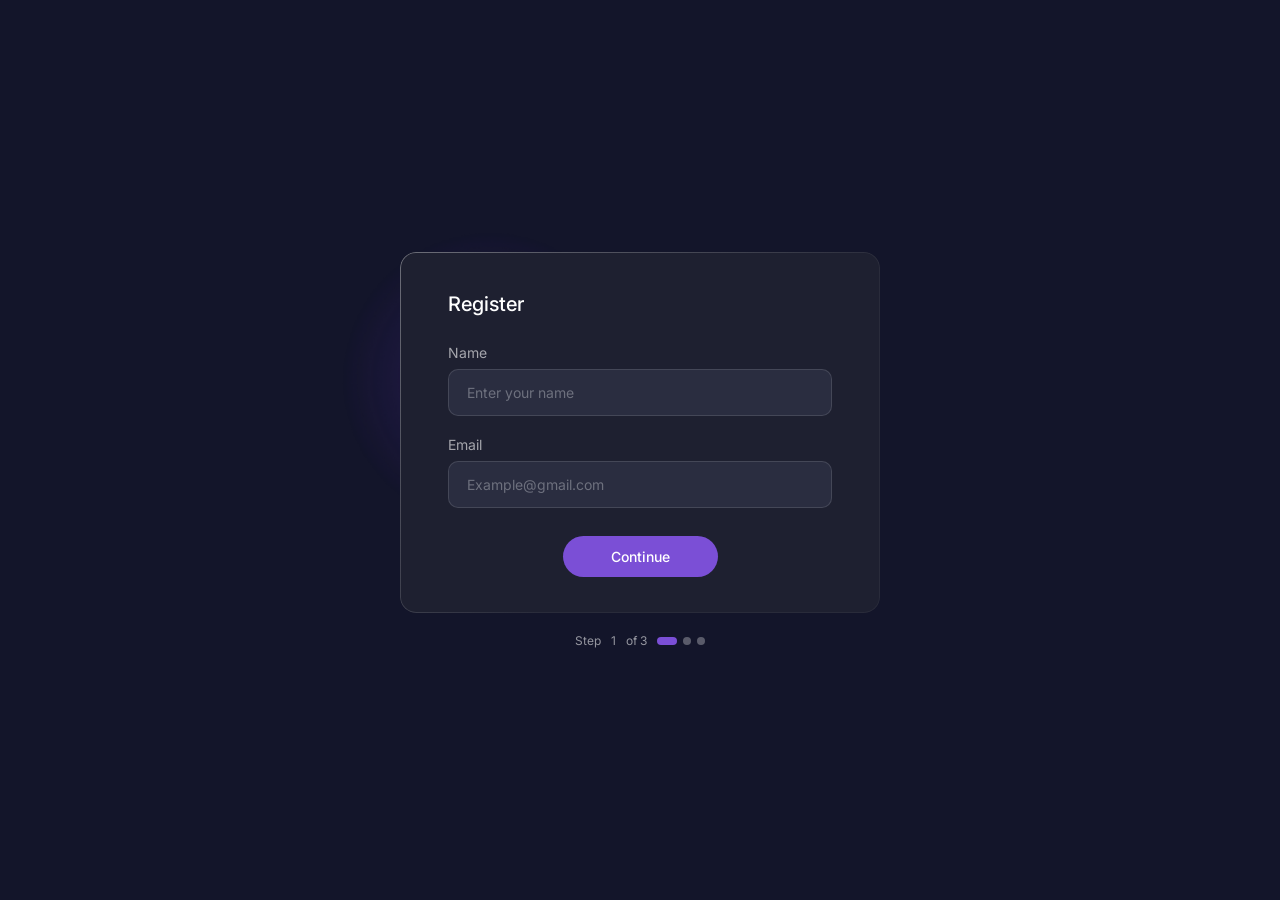
<file: index.html>
<!DOCTYPE html>
<html lang="en">
  <head>
    <meta charset="UTF-8">
    <meta name="viewport" content="width=device-width, initial-scale=1.0">
    <link rel="stylesheet" href="./style.css">
    <link rel="icon" href="resources/favicon.ico" type="image/x-icon" sizes="96x96">
    <link rel="preconnect" href="https://fonts.googleapis.com">
    <link rel="preconnect" href="https://fonts.gstatic.com" crossorigin>
    <link
      href="https://fonts.googleapis.com/css2?family=Inter:ital,opsz,wght@0,14..32,100..900;1,14..32,100..900&display=swap"
      rel="stylesheet">
    <title>Multi-step Register Form</title>
  </head>
  <body>
    <img id="blur" src="./resources/blur-radial.png" alt="">
    <form class="mainForm" id="step1Form">
      <p id="title">Register</p>
      <label for="name">Name</label>
      <input type="text" id="name" name="name" placeholder="Enter your name" autocomplete="off">
      <label for="email">Email</label>
      <input type="email" id="email" name="email" placeholder="Example@gmail.com" autocomplete="off">
      <button type="submit" id="continueBtn">Continue</button>
    </form>
    <p id="step">
      Step <span id="pageNumber">1</span> of 3
      <span class="step-dots">
        <span class="dot active"></span>
        <span class="dot"></span>
        <span class="dot"></span>
      </span>
    </p>
    <script src="./script.js"></script>
  </body>
</html>
</file>
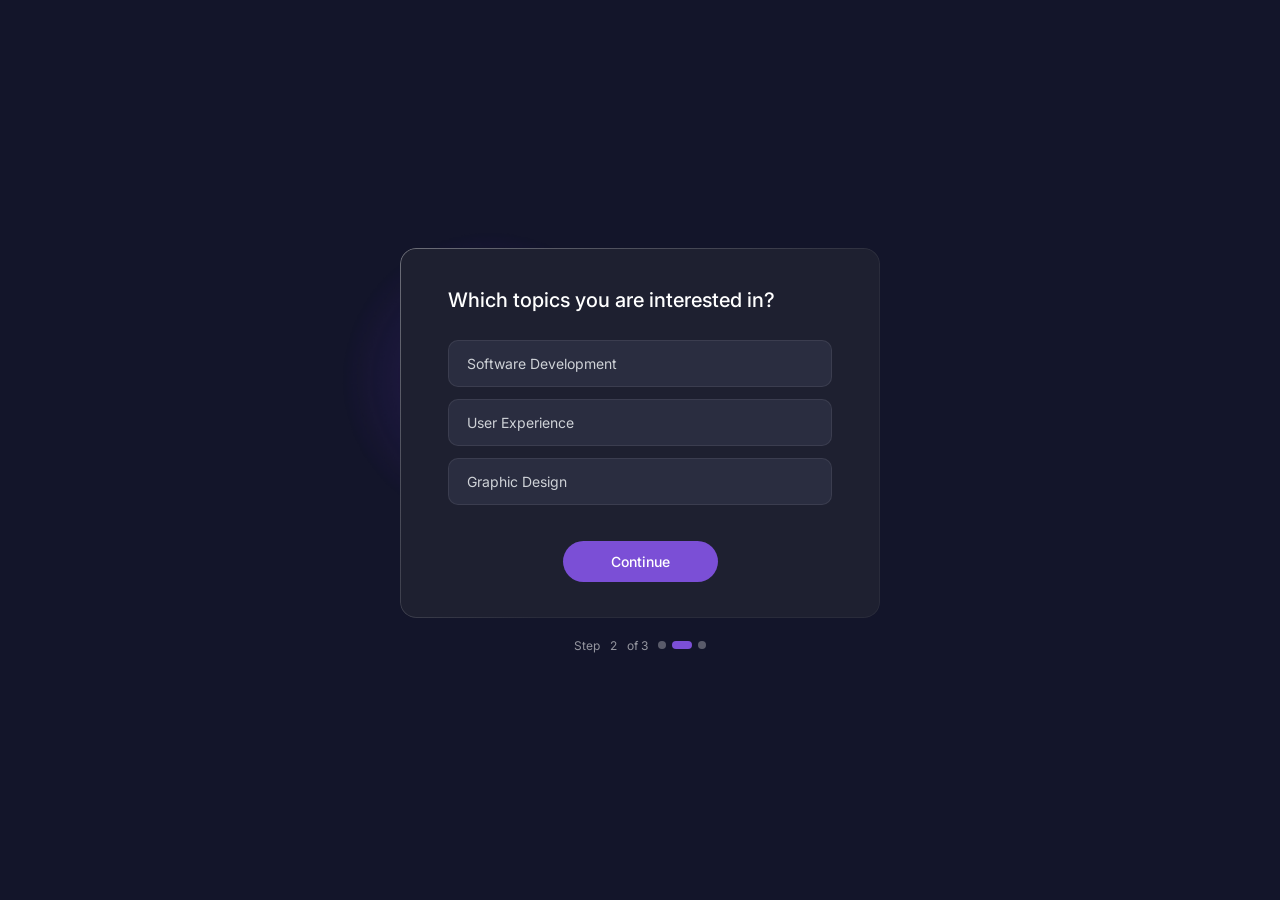
<file: step2index.html>
<!DOCTYPE html>
<html lang="en">
  <head>
    <meta charset="UTF-8">
    <meta name="viewport" content="width=device-width, initial-scale=1.0">
    <link rel="stylesheet" href="./step2.css">
    <link rel="icon" href="resources/favicon.ico" type="image/x-icon" sizes="96x96">
    <link rel="preconnect" href="https://fonts.googleapis.com">
    <link rel="preconnect" href="https://fonts.gstatic.com" crossorigin>
    <link
      href="https://fonts.googleapis.com/css2?family=Inter:ital,opsz,wght@0,14..32,100..900;1,14..32,100..900&display=swap"
      rel="stylesheet">
    <title>Multi-step Register Form</title>
  </head>
  <body>
    <img id="blur" src="./resources/blur-radial.png" alt="">
    <div class="second-section">
      <p class="title">Which topics you are interested in?</p>
      <button class="topic-btn" id="button1" data-topic="Software Development">Software Development</button>
      <button class="topic-btn" id="button2" data-topic="User Experience">User Experience</button>
      <button class="topic-btn" id="button3" data-topic="Graphic Design">Graphic Design</button>
      <button class="continueButton">Continue</button>
    </div>
    <p id="step">Step <span id="pageNumber">2</span> of 3
      <span class="step-dots">
        <span class="dot"></span>
        <span class="dot active"></span>
        <span class="dot"></span>
      </span>
    </p>
    <script src="./script.js"></script>
  </body>
</html>
</file>
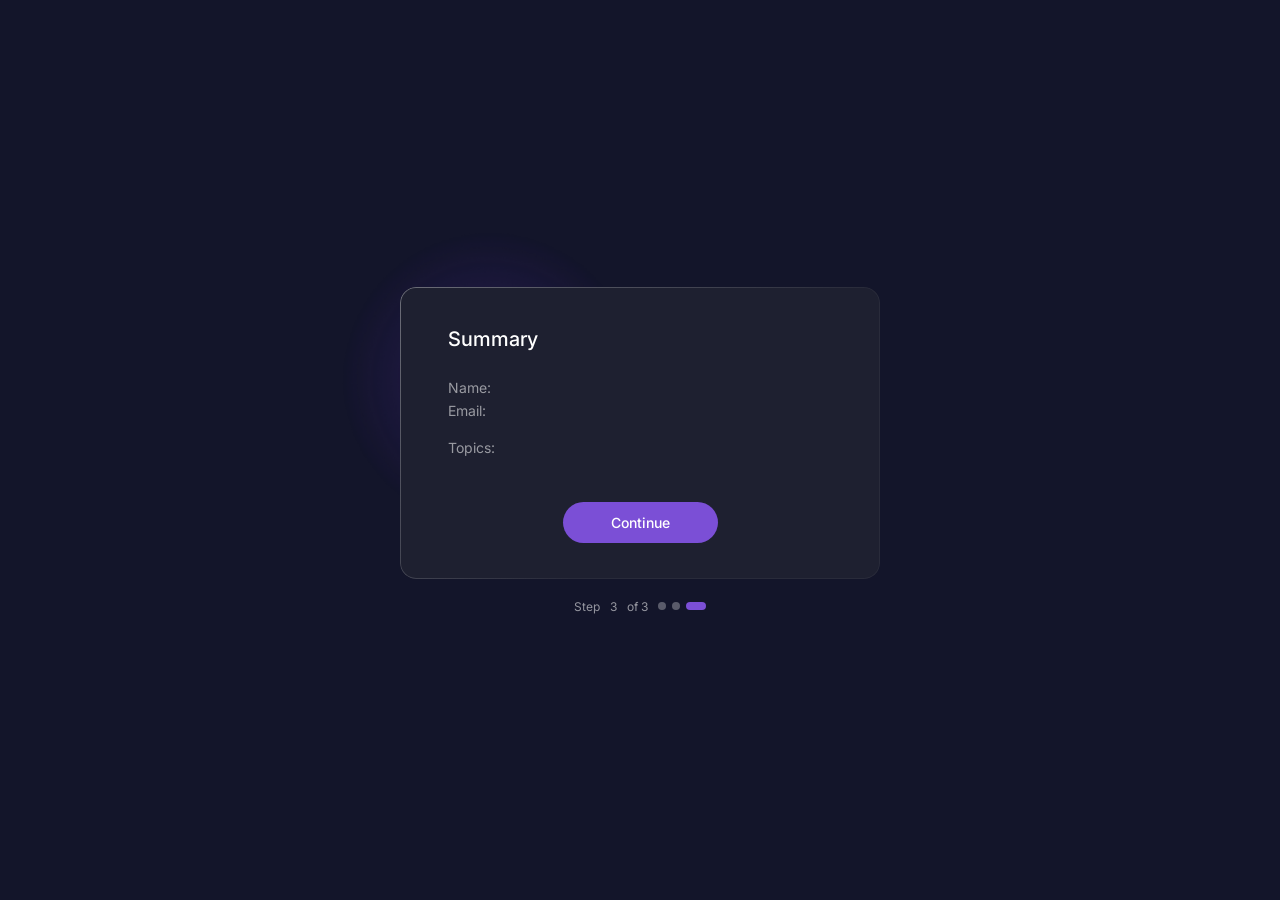
<file: step3index.html>
<!DOCTYPE html>
<html lang="en">
  <head>
    <meta charset="UTF-8">
    <meta name="viewport" content="width=device-width, initial-scale=1.0">
    <link rel="stylesheet" href="./step3.css">
    <link rel="icon" href="resources/favicon.ico" type="image/x-icon" sizes="96x96">
    <link rel="preconnect" href="https://fonts.googleapis.com">
    <link rel="preconnect" href="https://fonts.gstatic.com" crossorigin>
    <link
      href="https://fonts.googleapis.com/css2?family=Inter:ital,opsz,wght@0,14..32,100..900;1,14..32,100..900&display=swap"
      rel="stylesheet">
    <title>Multi-step Register Form</title>
  </head>
  <body>
    <img id="blur" src="./resources/blur-radial.png" alt="">
    <div class="summary-section">
      <p class="title">Summary</p>
      <div class="summary-info">
        <p><span class="label">Name: </span><span class="value" id="summaryName"></span></p>
        <p><span class="label">Email: </span><span class="value" id="summaryEmail"></span></p>
      </div>
      <div class="summary-topics">
        <p class="label">Topics:</p>
        <ul id="topicsList"></ul>
      </div>
      <button type="button" class="continueButton">Continue</button>
    </div>
    <p id="step">Step <span>3</span> of 3
      <span class="step-dots">
        <span class="dot"></span>
        <span class="dot"></span>
        <span class="dot active"></span>
      </span>
    </p>
    <script src="./script.js"></script>
  </body>
</html>
</file>
<file: style.css>
* {
    padding: 0;
    margin: 0;
    box-sizing: border-box;
}

body {
    display: flex;
    flex-direction: column;
    min-height: 100vh;
    align-items: center;
    justify-content: center;
    font-family: Inter, sans-serif;
    color: white;
    background-color: #13152A;
    overflow: hidden;
}

#blur {
    position: fixed;
    max-width: 300px;
    top: calc(50% - 220px);
    left: calc(50% - 300px);
    pointer-events: none;
    opacity: 0.85;
}

.mainForm {
    display: flex;
    flex-direction: column;
    align-items: stretch;
    background-color: #1E2030;
    max-width: 480px;
    width: calc(100% - 32px);
    padding: 40px 48px 36px;
    z-index: 1;
    border-radius: 16px;
    position: relative;
}

.mainForm::before {
    content: '';
    position: absolute;
    inset: 0;
    border-radius: 16px;
    padding: 1px;
    background: linear-gradient(135deg, rgba(255,255,255,0.35) 0%, rgba(255,255,255,0.05) 60%);
    -webkit-mask: linear-gradient(#fff 0 0) content-box, linear-gradient(#fff 0 0);
    mask: linear-gradient(#fff 0 0) content-box, linear-gradient(#fff 0 0);
    -webkit-mask-composite: destination-out;
    mask-composite: exclude;
    pointer-events: none;
}

label {
    margin-bottom: 8px;
    font-size: 14px;
    color: rgba(255, 255, 255, 0.6);
}

input {
    width: 100%;
    padding: 14px 18px;
    border-radius: 10px;
    border: 1px solid rgba(255, 255, 255, 0.12);
    background-color: #2A2D40;
    color: rgba(235, 239, 241, 0.85);
    font-family: Inter, sans-serif;
    font-size: 14px;
    margin-bottom: 20px;
    transition: border-color 0.2s;
}

input::placeholder {
    color: rgba(235, 239, 241, 0.35);
}

input:focus {
    outline: none;
    border-color: rgba(123, 79, 214, 0.7);
}

#title {
    margin-bottom: 28px;
    font-size: 20px;
    font-weight: 500;
    color: #fff;
}

#continueBtn {
    align-self: center;
    margin-top: 8px;
    padding: 12px 48px;
    border: none;
    border-radius: 24px;
    cursor: pointer;
    background-color: #7B4FD6;
    color: #fff;
    font-size: 14px;
    font-family: Inter, sans-serif;
    font-weight: 500;
    transition: background-color 0.2s, opacity 0.2s;
}

#continueBtn:hover {
    background-color: #A855F7;
}

#continueBtn:active {
    opacity: 0.7;
}

#step {
    display: flex;
    align-items: center;
    gap: 10px;
    font-size: 12px;
    color: rgba(255, 255, 255, 0.55);
    margin-top: 20px;
    z-index: 1;
}

.step-dots {
    display: flex;
    gap: 6px;
    align-items: center;
}

.dot {
    width: 8px;
    height: 8px;
    border-radius: 50%;
    background-color: rgba(255, 255, 255, 0.3);
}

.dot.active {
    background-color: #7B4FD6;
    width: 20px;
    border-radius: 4px;
}

@media (max-width: 540px) {
    .mainForm {
        padding: 32px 24px 28px;
    }

    #title {
        font-size: 18px;
    }
}
</file>
<file: step2.css>
* {
    padding: 0;
    margin: 0;
    box-sizing: border-box;
}

body {
    display: flex;
    flex-direction: column;
    align-items: center;
    justify-content: center;
    min-height: 100vh;
    font-family: Inter, sans-serif;
    color: white;
    background-color: #13152A;
    overflow: hidden;
}

#blur {
    position: fixed;
    max-width: 300px;
    top: calc(50% - 220px);
    left: calc(50% - 300px);
    pointer-events: none;
    opacity: 0.85;
}

.second-section {
    display: flex;
    flex-direction: column;
    align-items: stretch;
    background-color: #1E2030;
    width: calc(100% - 32px);
    max-width: 480px;
    padding: 40px 48px 36px;
    border-radius: 16px;
    z-index: 1;
    position: relative;
}

.second-section::before {
    content: '';
    position: absolute;
    inset: 0;
    border-radius: 16px;
    padding: 1px;
    background: linear-gradient(135deg, rgba(255,255,255,0.35) 0%, rgba(255,255,255,0.05) 60%);
    -webkit-mask: linear-gradient(#fff 0 0) content-box, linear-gradient(#fff 0 0);
    mask: linear-gradient(#fff 0 0) content-box, linear-gradient(#fff 0 0);
    -webkit-mask-composite: destination-out;
    mask-composite: exclude;
    pointer-events: none;
}

.title {
    font-size: 20px;
    font-weight: 500;
    margin-bottom: 28px;
    color: #fff;
}

.topic-btn {
    width: 100%;
    padding: 14px 18px;
    border-radius: 10px;
    border: 1px solid rgba(255, 255, 255, 0.08);
    background-color: #2A2D40;
    color: rgba(235, 239, 241, 0.85);
    font-size: 14px;
    font-family: Inter, sans-serif;
    text-align: left;
    cursor: pointer;
    margin-bottom: 12px;
    transition: background-color 0.2s, border-color 0.2s;
}

.topic-btn:hover {
    background-color: #32364d;
    border-color: rgba(255, 255, 255, 0.18);
}

.topic-btn.selected {
    background-color: #7B4FD6;
    border-color: #7B4FD6;
    color: #fff;
    font-weight: 600;
}

.continueButton {
    align-self: center;
    margin-top: 24px;
    padding: 12px 48px;
    border: none;
    border-radius: 24px;
    cursor: pointer;
    background-color: #7B4FD6;
    color: #fff;
    font-size: 14px;
    font-family: Inter, sans-serif;
    font-weight: 500;
    transition: background-color 0.2s, opacity 0.2s;
}

.continueButton:hover {
    background-color: #A855F7;
}

.continueButton:active {
    opacity: 0.7;
}

#step {
    display: flex;
    align-items: center;
    gap: 10px;
    font-size: 12px;
    color: rgba(255, 255, 255, 0.55);
    margin-top: 20px;
    z-index: 1;
}

.step-dots {
    display: flex;
    gap: 6px;
}

.dot {
    width: 8px;
    height: 8px;
    border-radius: 50%;
    background-color: rgba(255, 255, 255, 0.3);
}

.dot.active {
    background-color: #7B4FD6;
    width: 20px;
    border-radius: 4px;
}

@media (max-width: 540px) {
    .second-section {
        margin: 16px;
        padding: 32px 24px 28px;
        max-width: 100%;
    }

    .title {
        font-size: 18px;
    }
}
</file>
<file: step3.css>
* {
    padding: 0;
    margin: 0;
    box-sizing: border-box;
}

body {
    display: flex;
    flex-direction: column;
    align-items: center;
    justify-content: center;
    min-height: 100vh;
    font-family: Inter, sans-serif;
    color: white;
    background-color: #13152A;
    overflow: hidden;
}

#blur {
    position: fixed;
    max-width: 300px;
    top: calc(50% - 220px);
    left: calc(50% - 300px);
    pointer-events: none;
    opacity: 0.85;
}

.summary-section {
    display: flex;
    flex-direction: column;
    align-items: stretch;
    background-color: #1E2030;
    max-width: 480px;
    width: calc(100% - 32px);
    padding: 40px 48px 36px;
    border-radius: 16px;
    position: relative;
    z-index: 1;
}

.summary-section::before {
    content: '';
    position: absolute;
    inset: 0;
    border-radius: 16px;
    padding: 1px;
    background: linear-gradient(135deg, rgba(255,255,255,0.35) 0%, rgba(255,255,255,0.05) 60%);
    -webkit-mask: linear-gradient(#fff 0 0) content-box, linear-gradient(#fff 0 0);
    mask: linear-gradient(#fff 0 0) content-box, linear-gradient(#fff 0 0);
    -webkit-mask-composite: destination-out;
    mask-composite: exclude;
    pointer-events: none;
}

.title {
    font-size: 20px;
    font-weight: 500;
    margin-bottom: 28px;
    color: #fff;
}

.summary-info {
    display: flex;
    flex-direction: column;
    gap: 6px;
    margin-bottom: 20px;
}

.summary-info p {
    font-size: 14px;
}

.label {
    color: rgba(255, 255, 255, 0.55);
    font-size: 14px;
}

.value {
    color: #fff;
    font-weight: 600;
}

.summary-topics {
    margin-bottom: 8px;
}

.summary-topics .label {
    display: block;
    margin-bottom: 10px;
}

.summary-topics ul {
    list-style: disc;
    padding-left: 20px;
    display: flex;
    flex-direction: column;
    gap: 6px;
}

.summary-topics ul li {
    font-size: 14px;
    font-weight: 600;
    color: #fff;
}

.continueButton {
    align-self: center;
    margin-top: 28px;
    padding: 12px 48px;
    border: none;
    border-radius: 24px;
    cursor: pointer;
    background-color: #7B4FD6;
    color: #fff;
    font-size: 14px;
    font-family: Inter, sans-serif;
    font-weight: 500;
    transition: background-color 0.2s, opacity 0.2s;
}

.continueButton:hover {
    background-color: #A855F7;
}

.continueButton:active {
    opacity: 0.7;
}

#step {
    display: flex;
    align-items: center;
    gap: 10px;
    font-size: 12px;
    color: rgba(255, 255, 255, 0.55);
    margin-top: 20px;
    z-index: 1;
}

.step-dots {
    display: flex;
    gap: 6px;
    align-items: center;
}

.dot {
    width: 8px;
    height: 8px;
    border-radius: 50%;
    background-color: rgba(255, 255, 255, 0.3);
}

.dot.active {
    background-color: #7B4FD6;
    width: 20px;
    border-radius: 4px;
}

@media (max-width: 540px) {
    .summary-section {
        padding: 32px 24px 28px;
    }

    .title {
        font-size: 18px;
    }
}
</file>
